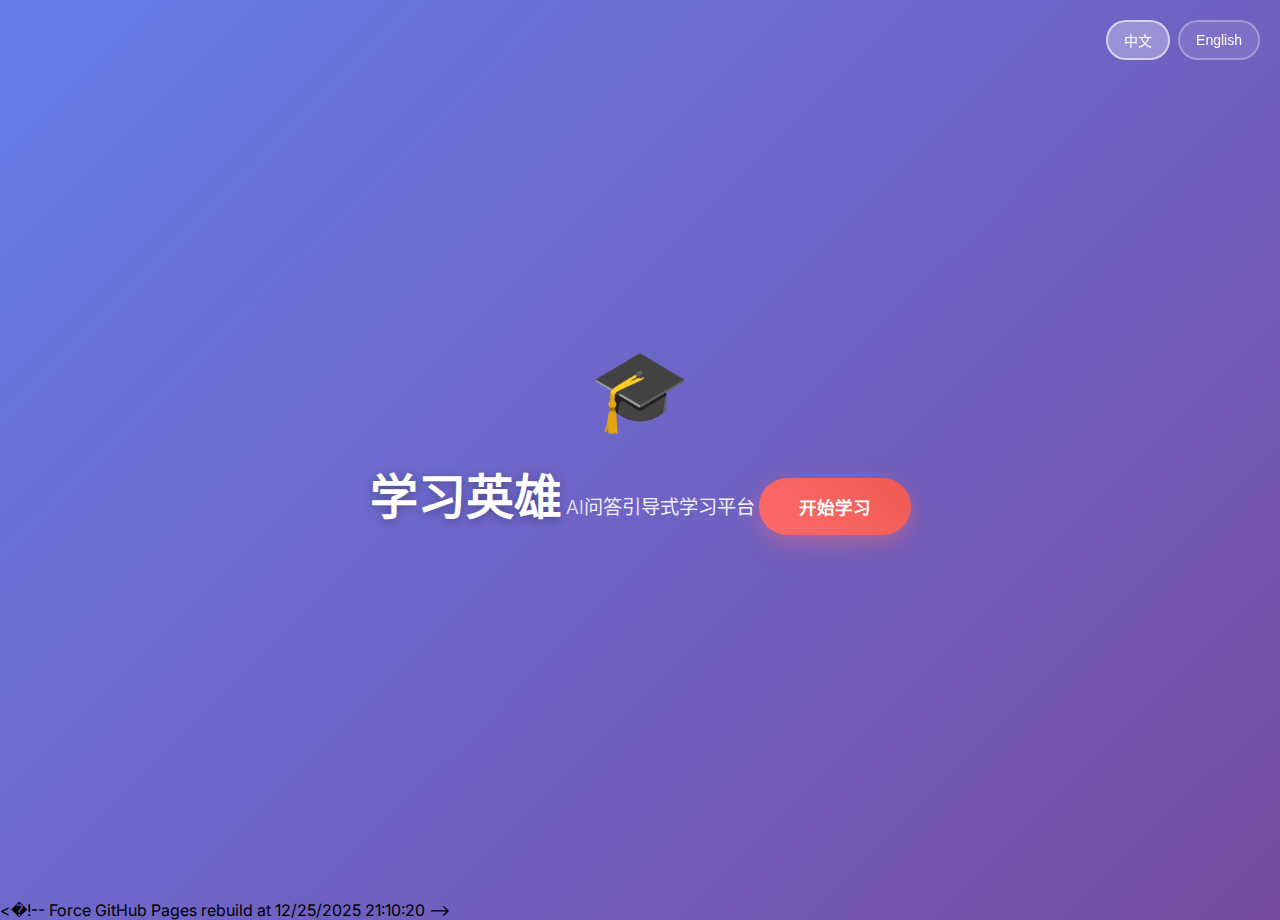
<file: index.html>
<!DOCTYPE html>
<html lang="zh-CN">
<head>
    <meta charset="UTF-8">
    <meta name="viewport" content="width=device-width, initial-scale=1.0">
    <title>学习英雄 - AI问答引导式学习</title>
    <link rel="stylesheet" href="style.css?v=1.1">
    <link href="https://fonts.googleapis.com/css2?family=Inter:wght@300;400;500;600;700&display=swap" rel="stylesheet">
    <script src="script.js?v=1.1"></script>
    
    <!-- Open Graph 标签 -->
    <meta property="og:title" content="学习英雄 - AI问答引导式学习">
    <meta property="og:description" content="AI问答引导式学习平台，通过闯关答题的形式引导用户更轻松愉快地掌握知识。">
    <meta property="og:url" content="https://bradleyplus.github.io/bradley_hhh/">
    <meta property="og:type" content="website">
    <meta property="og:image" content="https://via.placeholder.com/600x300?text=Learning+Hero">
    
    <!-- 微信专有标签 -->
    <meta name="wechat-share-title" content="学习英雄 - AI问答引导式学习">
    <meta name="wechat-share-desc" content="AI问答引导式学习平台，通过闯关答题的形式引导用户更轻松愉快地掌握知识。">
    <meta name="wechat-share-img" content="https://via.placeholder.com/600x300?text=Learning+Hero">
    <meta name="wechat-share-link" content="https://bradleyplus.github.io/bradley_hhh/"></meta>
</head>
<body>
    <div class="app-container">
        <!-- 语言切换按钮 -->
        <div class="language-switcher">
            <button id="lang-zh" class="lang-btn active">中文</button>
            <button id="lang-en" class="lang-btn">English</button>
        </div>

        <!-- 欢迎页面 -->
        <div id="welcome-page" class="page active">
            <div class="hero-section">
                <div class="hero-icon">🎓</div>
                <h1 class="hero-title" data-lang="zh">学习英雄</h1>
                <h1 class="hero-title" data-lang="en" style="display: none;">Learning Hero</h1>
                <p class="hero-subtitle" data-lang="zh">AI问答引导式学习平台</p>
                <p class="hero-subtitle" data-lang="en" style="display: none;">AI-Powered Interactive Learning Platform</p>
                <button id="start-learning-zh" class="cta-button" data-lang="zh">开始学习</button>
                <button id="start-learning-en" class="cta-button" data-lang="en" style="display: none;">Start Learning</button>
            </div>
        </div>

        <!-- 主题设置页面 -->
        <div id="topic-setup" class="page">
            <div class="setup-container">
                <h2 data-lang="zh">设置学习主题</h2>
                <h2 data-lang="en" style="display: none;">Set Learning Topic</h2>
                
                <div class="input-group">
                    <input type="text" id="topic-input-zh" placeholder="输入你想学习的主题..." data-lang="zh">
                    <input type="text" id="topic-input-en" placeholder="Enter your learning topic..." data-lang="en" style="display: none;">
                    <button id="generate-questions-zh" class="generate-btn" data-lang="zh">生成问答卡片</button>
                    <button id="generate-questions-en" class="generate-btn" data-lang="en" style="display: none;">Generate Q&A Cards</button>
                </div>

                <div class="topic-examples">
                    <h3 data-lang="zh">热门主题示例</h3>
                    <h3 data-lang="en" style="display: none;">Popular Topics</h3>
                    <div class="example-tags">
                        <!-- 中文主题标签 -->
                        <span class="tag" data-lang="zh" data-topic="人工智能基础">人工智能基础</span>
                        <span class="tag" data-lang="zh" data-topic="世界历史">世界历史</span>
                        <span class="tag" data-lang="zh" data-topic="编程入门">编程入门</span>
                        <span class="tag" data-lang="zh" data-topic="生物科学">生物科学</span>
                        <span class="tag" data-lang="zh" data-topic="金融知识">金融知识</span>
                        
                        <!-- 英文主题标签 -->
                        <span class="tag" data-lang="en" style="display: none;" data-topic="人工智能基础">Artificial Intelligence Basics</span>
                        <span class="tag" data-lang="en" style="display: none;" data-topic="世界历史">World History</span>
                        <span class="tag" data-lang="en" style="display: none;" data-topic="编程入门">Programming Basics</span>
                        <span class="tag" data-lang="en" style="display: none;" data-topic="生物科学">Biological Science</span>
                        <span class="tag" data-lang="en" style="display: none;" data-topic="金融知识">Financial Knowledge</span>
                    </div>
                </div>
            </div>
        </div>

        <!-- 答题页面 -->
        <div id="quiz-page" class="page">
            <div class="quiz-container">
                <div class="quiz-header">
                    <div class="progress-bar">
                        <div class="progress-fill"></div>
                    </div>
                    <div class="quiz-info">
                        <span class="current-question" data-lang="zh">问题 <span id="current-num">1</span>/<span id="total-questions">5</span></span>
                        <span class="current-question" data-lang="en" style="display: none;">Question <span id="current-num">1</span>/<span id="total-questions">5</span></span>
                        <span class="score" data-lang="zh">得分: <span id="score">0</span></span>
                        <span class="score" data-lang="en" style="display: none;">Score: <span id="score">0</span></span>
                    </div>
                </div>

                <div class="question-card">
                    <div class="question-content">
                        <h3 id="question-text">问题内容将显示在这里</h3>
                        <div id="options-container" class="options">
                            <!-- 选项将通过JavaScript动态生成 -->
                        </div>
                    </div>
                    <div class="quiz-actions">
                    <button id="next-question-zh" class="quiz-btn" data-lang="zh" disabled>下一题</button>
                    <button id="next-question-en" class="quiz-btn" data-lang="en" style="display: none;" disabled>Next</button>
                </div>
                </div>
            </div>
        </div>

        <!-- 结果页面 -->
        <div id="result-page" class="page">
            <div class="result-container">
                <div class="result-icon">🏆</div>
                <h2 data-lang="zh">学习完成！</h2>
                <h2 data-lang="en" style="display: none;">Learning Complete!</h2>
                
                <div class="score-display">
                    <div class="final-score" data-lang="zh">最终得分: <span id="final-score-zh">0</span>/<span id="max-score-zh">0</span></div>
                    <div class="final-score" data-lang="en" style="display: none;">Final Score: <span id="final-score-en">0</span>/<span id="max-score-en">0</span></div>
                    <div class="accuracy" data-lang="zh">正确率: <span id="accuracy-zh">0</span>%</div>
                    <div class="accuracy" data-lang="en" style="display: none;">Accuracy: <span id="accuracy-en">0</span>%</div>
                </div>

                <div class="result-actions">
                    <button id="restart-quiz-zh" class="result-btn" data-lang="zh">重新开始</button>
                    <button id="restart-quiz-en" class="result-btn" data-lang="en" style="display: none;">Restart</button>
                    <button id="new-topic-zh" class="result-btn secondary" data-lang="zh">新主题</button>
                    <button id="new-topic-en" class="result-btn secondary" data-lang="en" style="display: none;">New Topic</button>
                </div>
            </div>
        </div>
    </div>
</body>
</html>< ! - -   F o r c e   G i t H u b   P a g e s   r e b u i l d   a t   1 2 / 2 5 / 2 0 2 5   2 1 : 1 0 : 2 0   - - >  
 
</file>
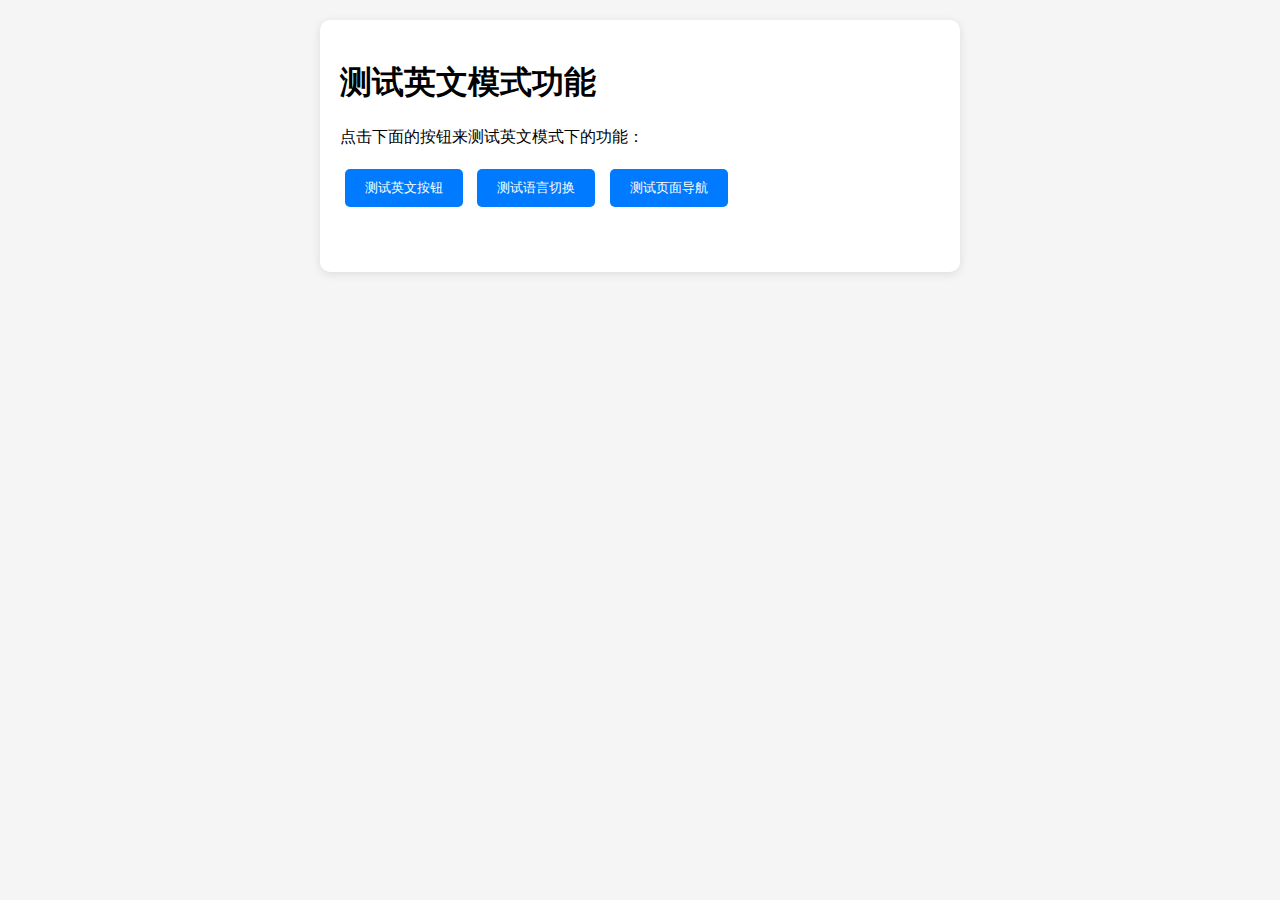
<file: test.html>
<!DOCTYPE html>
<html lang="en">
<head>
    <meta charset="UTF-8">
    <meta name="viewport" content="width=device-width, initial-scale=1.0">
    <title>Test English Mode</title>
    <style>
        body {
            font-family: Arial, sans-serif;
            margin: 0;
            padding: 20px;
            background-color: #f5f5f5;
        }
        .test-container {
            max-width: 600px;
            margin: 0 auto;
            background: white;
            padding: 20px;
            border-radius: 10px;
            box-shadow: 0 2px 10px rgba(0,0,0,0.1);
        }
        .test-button {
            background: #007bff;
            color: white;
            border: none;
            padding: 10px 20px;
            border-radius: 5px;
            cursor: pointer;
            margin: 5px;
        }
        .test-button:hover {
            background: #0056b3;
        }
        .result {
            margin-top: 20px;
            padding: 10px;
            border-radius: 5px;
        }
        .success {
            background: #d4edda;
            color: #155724;
            border: 1px solid #c3e6cb;
        }
        .error {
            background: #f8d7da;
            color: #721c24;
            border: 1px solid #f5c6cb;
        }
    </style>
</head>
<body>
    <div class="test-container">
        <h1>测试英文模式功能</h1>
        <p>点击下面的按钮来测试英文模式下的功能：</p>
        
        <button class="test-button" onclick="testEnglishButton()">测试英文按钮</button>
        <button class="test-button" onclick="testLanguageSwitch()">测试语言切换</button>
        <button class="test-button" onclick="testPageNavigation()">测试页面导航</button>
        
        <div id="result" class="result"></div>
    </div>

    <script>
        function showResult(message, isSuccess) {
            const resultDiv = document.getElementById('result');
            resultDiv.textContent = message;
            resultDiv.className = 'result ' + (isSuccess ? 'success' : 'error');
        }

        function testEnglishButton() {
            // 模拟切换到英文模式
            const enButton = document.getElementById('start-learning-en');
            if (enButton) {
                showResult('✓ 英文按钮存在: ' + enButton.textContent, true);
                
                // 测试按钮是否可点击
                enButton.click();
                setTimeout(() => {
                    const topicSetupPage = document.getElementById('topic-setup');
                    if (topicSetupPage && topicSetupPage.classList.contains('active')) {
                        showResult('✓ 英文按钮点击成功，页面已切换到主题设置', true);
                    } else {
                        showResult('✗ 英文按钮点击后页面未切换', false);
                    }
                }, 100);
            } else {
                showResult('✗ 英文按钮不存在', false);
            }
        }

        function testLanguageSwitch() {
            // 测试语言切换功能
            const langEn = document.getElementById('lang-en');
            const langZh = document.getElementById('lang-zh');
            
            if (langEn && langZh) {
                showResult('✓ 语言切换按钮存在', true);
                
                // 模拟点击英文按钮
                langEn.click();
                setTimeout(() => {
                    const enButton = document.getElementById('start-learning-en');
                    const zhButton = document.getElementById('start-learning-zh');
                    
                    if (enButton && enButton.style.display !== 'none' && 
                        zhButton && zhButton.style.display === 'none') {
                        showResult('✓ 语言切换成功 - 英文按钮显示，中文按钮隐藏', true);
                    } else {
                        showResult('✗ 语言切换失败', false);
                    }
                }, 100);
            } else {
                showResult('✗ 语言切换按钮不存在', false);
            }
        }

        function testPageNavigation() {
            // 测试页面导航功能
            const welcomePage = document.getElementById('welcome-page');
            const topicSetupPage = document.getElementById('topic-setup');
            
            if (welcomePage && topicSetupPage) {
                showResult('✓ 页面元素存在', true);
                
                // 测试页面切换
                showPage('topic-setup');
                setTimeout(() => {
                    if (topicSetupPage.classList.contains('active') && 
                        !welcomePage.classList.contains('active')) {
                        showResult('✓ 页面导航功能正常', true);
                    } else {
                        showResult('✗ 页面导航功能异常', false);
                    }
                }, 100);
            } else {
                showResult('✗ 页面元素不存在', false);
            }
        }

        // 简单的页面切换函数（用于测试）
        function showPage(pageId) {
            const pages = document.querySelectorAll('.page');
            pages.forEach(page => page.classList.remove('active'));
            const targetPage = document.getElementById(pageId);
            if (targetPage) {
                targetPage.classList.add('active');
            }
        }
    </script>
</body>
</html>
</file>
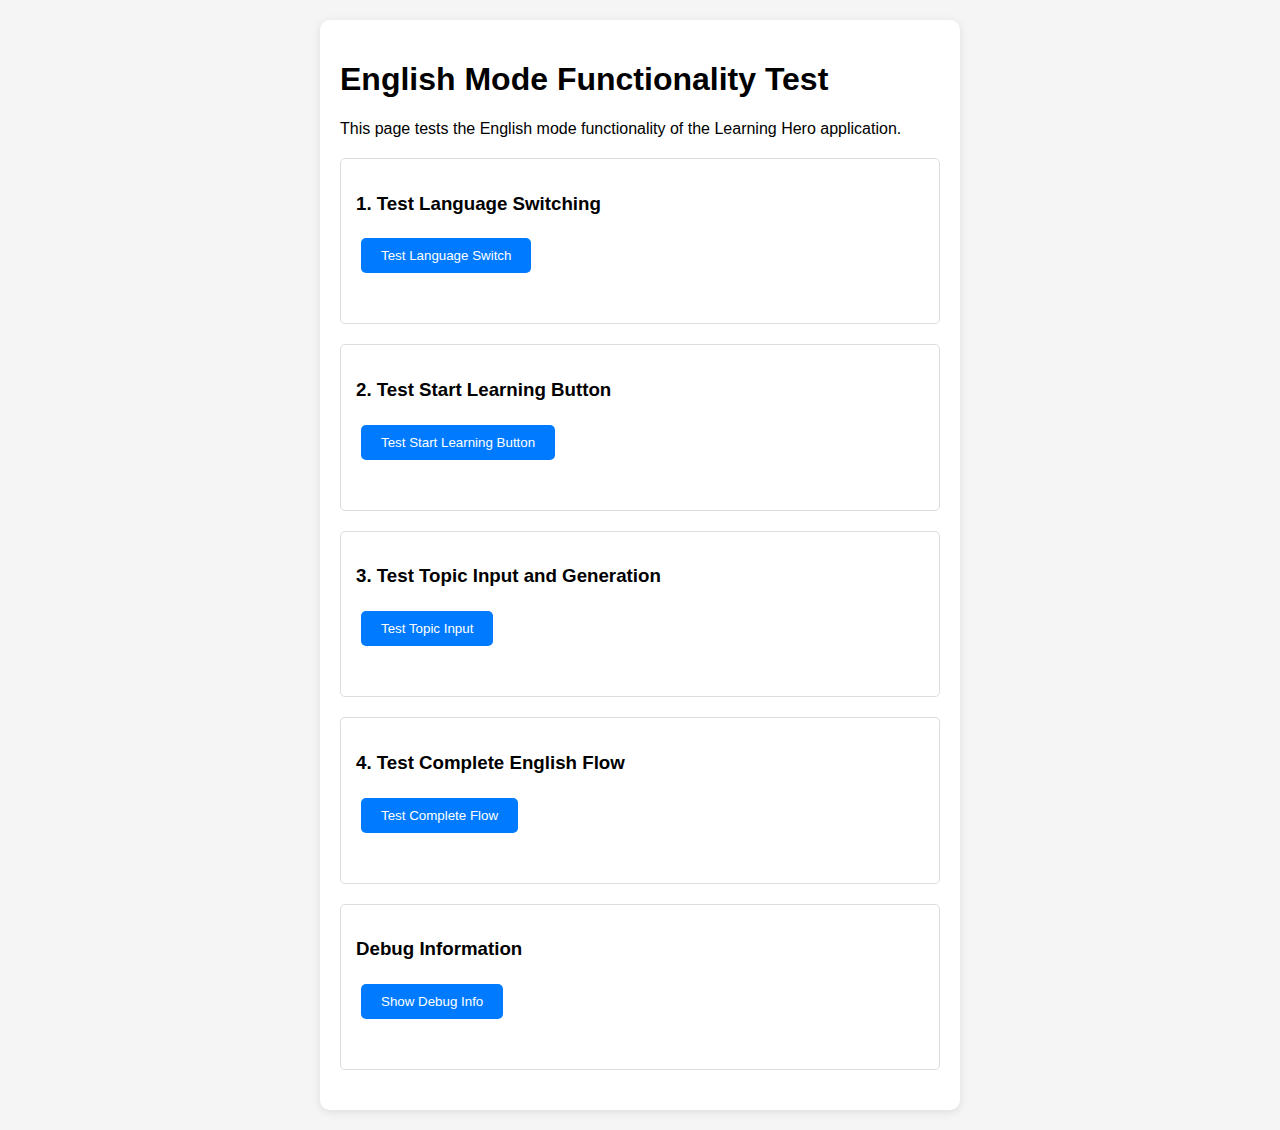
<file: test_english.html>
<!DOCTYPE html>
<html lang="en">
<head>
    <meta charset="UTF-8">
    <meta name="viewport" content="width=device-width, initial-scale=1.0">
    <title>English Mode Test</title>
    <style>
        body {
            font-family: Arial, sans-serif;
            margin: 0;
            padding: 20px;
            background-color: #f5f5f5;
        }
        .test-container {
            max-width: 600px;
            margin: 0 auto;
            background: white;
            padding: 20px;
            border-radius: 10px;
            box-shadow: 0 2px 10px rgba(0,0,0,0.1);
        }
        .test-section {
            margin: 20px 0;
            padding: 15px;
            border: 1px solid #ddd;
            border-radius: 5px;
        }
        .test-button {
            background: #007bff;
            color: white;
            border: none;
            padding: 10px 20px;
            border-radius: 5px;
            cursor: pointer;
            margin: 5px;
        }
        .test-button:hover {
            background: #0056b3;
        }
        .result {
            margin-top: 10px;
            padding: 10px;
            border-radius: 5px;
        }
        .success {
            background: #d4edda;
            color: #155724;
            border: 1px solid #c3e6cb;
        }
        .error {
            background: #f8d7da;
            color: #721c24;
            border: 1px solid #f5c6cb;
        }
        .info {
            background: #d1ecf1;
            color: #0c5460;
            border: 1px solid #bee5eb;
        }
    </style>
</head>
<body>
    <div class="test-container">
        <h1>English Mode Functionality Test</h1>
        <p>This page tests the English mode functionality of the Learning Hero application.</p>
        
        <div class="test-section">
            <h3>1. Test Language Switching</h3>
            <button class="test-button" onclick="testLanguageSwitch()">Test Language Switch</button>
            <div id="lang-result" class="result"></div>
        </div>
        
        <div class="test-section">
            <h3>2. Test Start Learning Button</h3>
            <button class="test-button" onclick="testStartButton()">Test Start Learning Button</button>
            <div id="start-result" class="result"></div>
        </div>
        
        <div class="test-section">
            <h3>3. Test Topic Input and Generation</h3>
            <button class="test-button" onclick="testTopicInput()">Test Topic Input</button>
            <div id="topic-result" class="result"></div>
        </div>
        
        <div class="test-section">
            <h3>4. Test Complete English Flow</h3>
            <button class="test-button" onclick="testCompleteFlow()">Test Complete Flow</button>
            <div id="flow-result" class="result"></div>
        </div>
        
        <div class="test-section">
            <h3>Debug Information</h3>
            <button class="test-button" onclick="showDebugInfo()">Show Debug Info</button>
            <div id="debug-info" class="result"></div>
        </div>
    </div>

    <script>
        function showResult(elementId, message, isSuccess) {
            const resultDiv = document.getElementById(elementId);
            resultDiv.textContent = message;
            resultDiv.className = 'result ' + (isSuccess ? 'success' : 'error');
        }

        function showInfo(elementId, message) {
            const resultDiv = document.getElementById(elementId);
            resultDiv.textContent = message;
            resultDiv.className = 'result info';
        }

        function testLanguageSwitch() {
            const langEn = document.getElementById('lang-en');
            const langZh = document.getElementById('lang-zh');
            
            if (!langEn || !langZh) {
                showResult('lang-result', '✗ Language buttons not found', false);
                return;
            }
            
            // Test switching to English
            langEn.click();
            setTimeout(() => {
                const enButton = document.getElementById('start-learning-en');
                const zhButton = document.getElementById('start-learning-zh');
                
                if (enButton && enButton.style.display !== 'none' && 
                    zhButton && zhButton.style.display === 'none') {
                    showResult('lang-result', '✓ Language switch to English successful', true);
                } else {
                    showResult('lang-result', '✗ Language switch failed', false);
                }
            }, 100);
        }

        function testStartButton() {
            // First ensure we're in English mode
            const langEn = document.getElementById('lang-en');
            if (langEn) langEn.click();
            
            setTimeout(() => {
                const enButton = document.getElementById('start-learning-en');
                if (!enButton) {
                    showResult('start-result', '✗ English start button not found', false);
                    return;
                }
                
                if (enButton.style.display === 'none') {
                    showResult('start-result', '✗ English button is hidden', false);
                    return;
                }
                
                // Test click functionality
                enButton.click();
                setTimeout(() => {
                    const topicSetupPage = document.getElementById('topic-setup');
                    if (topicSetupPage && topicSetupPage.classList.contains('active')) {
                        showResult('start-result', '✓ English start button works correctly', true);
                    } else {
                        showResult('start-result', '✗ English button click did not navigate', false);
                    }
                }, 100);
            }, 100);
        }

        function testTopicInput() {
            // Switch to English mode and navigate to topic setup
            const langEn = document.getElementById('lang-en');
            if (langEn) langEn.click();
            
            setTimeout(() => {
                const enButton = document.getElementById('start-learning-en');
                if (enButton) enButton.click();
                
                setTimeout(() => {
                    const enInput = document.getElementById('topic-input-en');
                    const enGenerate = document.getElementById('generate-questions-en');
                    
                    if (!enInput || !enGenerate) {
                        showResult('topic-result', '✗ English input/generate elements not found', false);
                        return;
                    }
                    
                    if (enInput.style.display === 'none' || enGenerate.style.display === 'none') {
                        showResult('topic-result', '✗ English input/generate elements are hidden', false);
                        return;
                    }
                    
                    // Test input functionality
                    enInput.value = 'Test Topic';
                    
                    if (enInput.value === 'Test Topic') {
                        showResult('topic-result', '✓ English topic input works correctly', true);
                    } else {
                        showResult('topic-result', '✗ English topic input failed', false);
                    }
                }, 100);
            }, 100);
        }

        function testCompleteFlow() {
            showInfo('flow-result', 'Testing complete English flow...');
            
            // Step 1: Switch to English
            const langEn = document.getElementById('lang-en');
            if (!langEn) {
                showResult('flow-result', '✗ Step 1: English language button not found', false);
                return;
            }
            langEn.click();
            
            setTimeout(() => {
                // Step 2: Click Start Learning
                const startEn = document.getElementById('start-learning-en');
                if (!startEn || startEn.style.display === 'none') {
                    showResult('flow-result', '✗ Step 2: English start button not available', false);
                    return;
                }
                startEn.click();
                
                setTimeout(() => {
                    // Step 3: Enter topic and generate questions
                    const topicEn = document.getElementById('topic-input-en');
                    const generateEn = document.getElementById('generate-questions-en');
                    
                    if (!topicEn || !generateEn || 
                        topicEn.style.display === 'none' || generateEn.style.display === 'none') {
                        showResult('flow-result', '✗ Step 3: English topic elements not available', false);
                        return;
                    }
                    
                    topicEn.value = 'Artificial Intelligence';
                    generateEn.click();
                    
                    setTimeout(() => {
                        const quizPage = document.getElementById('quiz-page');
                        if (quizPage && quizPage.classList.contains('active')) {
                            showResult('flow-result', '✓ Complete English flow works correctly!', true);
                        } else {
                            showResult('flow-result', '✓ English flow partially works (topic generation may need manual verification)', true);
                        }
                    }, 500);
                }, 100);
            }, 100);
        }

        function showDebugInfo() {
            const debugDiv = document.getElementById('debug-info');
            let debugInfo = '';
            
            // Check all English elements
            const elements = [
                'lang-en', 'start-learning-en', 'topic-input-en', 'generate-questions-en'
            ];
            
            elements.forEach(id => {
                const element = document.getElementById(id);
                debugInfo += `${id}: ${element ? 'Found' : 'Not Found'}`;
                if (element) {
                    debugInfo += `, Display: ${element.style.display}, Text: ${element.textContent || element.value || 'N/A'}`;
                }
                debugInfo += '\n';
            });
            
            debugDiv.textContent = debugInfo;
            debugDiv.className = 'result info';
        }
    </script>
</body>
</html>
</file>
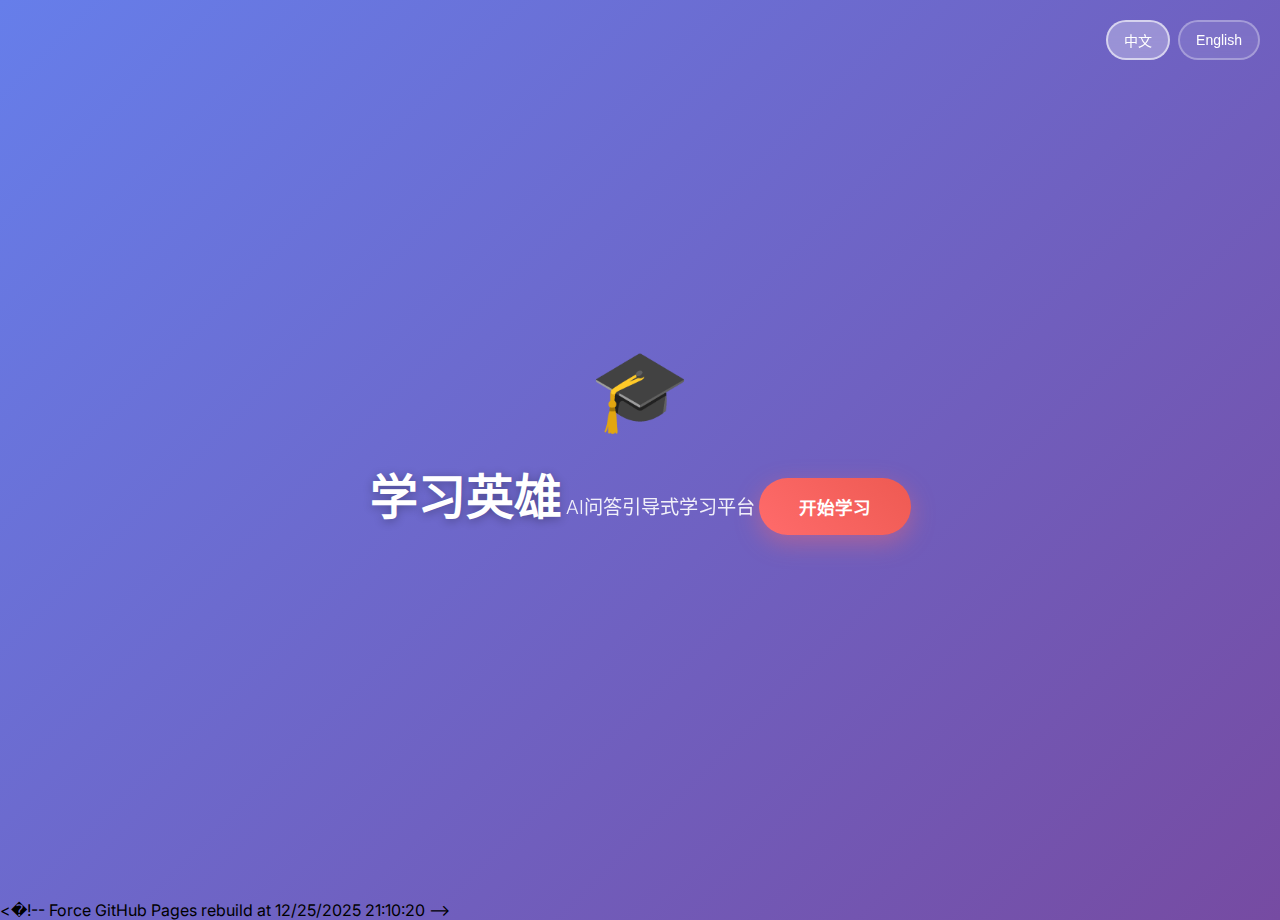
<file: 强制刷新.html>
<!DOCTYPE html>
<html>
<head>
    <title>强制刷新GitHub Pages</title>
    <meta http-equiv="refresh" content="0; url=https://bradleyplus.github.io/bradley_hhh/?v=强制刷新">
</head>
<body>
    <h1>正在强制刷新GitHub Pages...</h1>
    <p>如果页面没有自动跳转，请点击：</p>
    <a href="https://bradleyplus.github.io/bradley_hhh/?v=强制刷新">https://bradleyplus.github.io/bradley_hhh/?v=强制刷新</a>
</body>
</html>
</file>
<file: style.css>
* {
    margin: 0;
    padding: 0;
    box-sizing: border-box;
}

body {
    font-family: 'Inter', -apple-system, BlinkMacSystemFont, 'Segoe UI', Roboto, sans-serif;
    background: linear-gradient(135deg, #667eea 0%, #764ba2 100%);
    min-height: 100vh;
    overflow-x: hidden;
}

.app-container {
    max-width: 100%;
    min-height: 100vh;
    position: relative;
}

/* 语言切换器 */
.language-switcher {
    position: absolute;
    top: 20px;
    right: 20px;
    display: flex;
    gap: 8px;
    z-index: 1000;
}

.lang-btn {
    padding: 8px 16px;
    border: 2px solid rgba(255, 255, 255, 0.3);
    background: rgba(255, 255, 255, 0.1);
    color: white;
    border-radius: 20px;
    cursor: pointer;
    font-size: 14px;
    font-weight: 500;
    backdrop-filter: blur(10px);
    transition: all 0.3s ease;
}

.lang-btn.active {
    background: rgba(255, 255, 255, 0.3);
    border-color: rgba(255, 255, 255, 0.6);
}

.lang-btn:hover {
    background: rgba(255, 255, 255, 0.2);
}

/* 页面通用样式 */
.page {
    display: none;
    min-height: 100vh;
    padding: 20px;
    align-items: center;
    justify-content: center;
}

.page.active {
    display: flex;
}

/* 欢迎页面 */
.hero-section {
    text-align: center;
    color: white;
    max-width: 600px;
    width: 100%;
}

.hero-icon {
    font-size: 80px;
    margin-bottom: 20px;
    animation: bounce 2s infinite;
}

@keyframes bounce {
    0%, 20%, 50%, 80%, 100% {
        transform: translateY(0);
    }
    40% {
        transform: translateY(-10px);
    }
    60% {
        transform: translateY(-5px);
    }
}

.hero-title {
    font-size: 3rem;
    font-weight: 700;
    margin-bottom: 16px;
    text-shadow: 0 2px 10px rgba(0, 0, 0, 0.3);
}

.hero-subtitle {
    font-size: 1.2rem;
    margin-bottom: 40px;
    opacity: 0.9;
    font-weight: 300;
}

.cta-button {
    background: linear-gradient(45deg, #ff6b6b, #ee5a52);
    border: none;
    color: white;
    padding: 16px 40px;
    font-size: 1.1rem;
    font-weight: 600;
    border-radius: 50px;
    cursor: pointer;
    box-shadow: 0 8px 25px rgba(255, 107, 107, 0.4);
    transition: all 0.3s ease;
}

.cta-button:hover {
    transform: translateY(-2px);
    box-shadow: 0 12px 35px rgba(255, 107, 107, 0.6);
}

/* 主题设置页面 */
.setup-container {
    background: rgba(255, 255, 255, 0.95);
    padding: 40px;
    border-radius: 20px;
    box-shadow: 0 20px 60px rgba(0, 0, 0, 0.1);
    max-width: 500px;
    width: 100%;
    backdrop-filter: blur(10px);
}

.setup-container h2 {
    color: #333;
    margin-bottom: 30px;
    text-align: center;
    font-size: 2rem;
    font-weight: 600;
}

.input-group {
    margin-bottom: 30px;
}

.input-group input {
    width: 100%;
    padding: 15px 20px;
    border: 2px solid #e0e0e0;
    border-radius: 12px;
    font-size: 1rem;
    margin-bottom: 15px;
    transition: border-color 0.3s ease;
}

.input-group input:focus {
    outline: none;
    border-color: #667eea;
}

.generate-btn {
    width: 100%;
    background: linear-gradient(45deg, #667eea, #764ba2);
    color: white;
    border: none;
    padding: 15px;
    border-radius: 12px;
    font-size: 1rem;
    font-weight: 600;
    cursor: pointer;
    transition: all 0.3s ease;
}

.generate-btn:hover {
    transform: translateY(-2px);
    box-shadow: 0 8px 20px rgba(102, 126, 234, 0.4);
}

.topic-examples h3 {
    color: #666;
    margin-bottom: 15px;
    font-size: 1rem;
    font-weight: 500;
}

.example-tags {
    display: flex;
    flex-wrap: wrap;
    gap: 10px;
}

.tag {
    background: #f0f0f0;
    padding: 8px 16px;
    border-radius: 20px;
    font-size: 0.9rem;
    cursor: pointer;
    transition: all 0.3s ease;
    color: #666;
}

.tag:hover {
    background: #667eea;
    color: white;
    transform: translateY(-1px);
}

/* 答题页面 */
.quiz-container {
    background: rgba(255, 255, 255, 0.95);
    border-radius: 20px;
    padding: 30px;
    max-width: 600px;
    width: 100%;
    box-shadow: 0 20px 60px rgba(0, 0, 0, 0.1);
    backdrop-filter: blur(10px);
}

.quiz-header {
    margin-bottom: 30px;
}

.progress-bar {
    background: #f0f0f0;
    height: 8px;
    border-radius: 4px;
    margin-bottom: 15px;
    overflow: hidden;
}

.progress-fill {
    background: linear-gradient(45deg, #667eea, #764ba2);
    height: 100%;
    width: 0%;
    transition: width 0.3s ease;
    border-radius: 4px;
}

.quiz-info {
    display: flex;
    justify-content: space-between;
    color: #666;
    font-size: 0.9rem;
    font-weight: 500;
}

.question-card {
    text-align: center;
}

.question-content h3 {
    color: #333;
    font-size: 1.3rem;
    margin-bottom: 25px;
    line-height: 1.5;
}

.options {
    display: grid;
    gap: 12px;
    margin-bottom: 30px;
}

.option {
    background: #f8f9fa;
    border: 2px solid #e9ecef;
    padding: 15px 20px;
    border-radius: 12px;
    cursor: pointer;
    transition: all 0.3s ease;
    font-size: 1rem;
    text-align: left;
}

.option:hover {
    border-color: #667eea;
    transform: translateY(-1px);
}

.option.selected {
    background: #667eea;
    color: white;
    border-color: #667eea;
}

.option.correct {
    background: #28a745;
    color: white;
    border-color: #28a745;
}

.option.incorrect {
    background: #dc3545;
    color: white;
    border-color: #dc3545;
}

.quiz-btn {
    background: linear-gradient(45deg, #667eea, #764ba2);
    color: white;
    border: none;
    padding: 12px 30px;
    border-radius: 25px;
    font-size: 1rem;
    font-weight: 600;
    cursor: pointer;
    transition: all 0.3s ease;
}

.quiz-btn:disabled {
    background: #ccc;
    cursor: not-allowed;
    transform: none;
}

.quiz-btn:not(:disabled):hover {
    transform: translateY(-2px);
    box-shadow: 0 8px 20px rgba(102, 126, 234, 0.4);
}

/* 结果页面 */
.result-container {
    background: rgba(255, 255, 255, 0.95);
    border-radius: 20px;
    padding: 40px;
    max-width: 500px;
    width: 100%;
    text-align: center;
    box-shadow: 0 20px 60px rgba(0, 0, 0, 0.1);
    backdrop-filter: blur(10px);
}

.result-icon {
    font-size: 80px;
    margin-bottom: 20px;
    animation: celebrate 1s ease-in-out;
}

@keyframes celebrate {
    0% { transform: scale(0); }
    50% { transform: scale(1.2); }
    100% { transform: scale(1); }
}

.result-container h2 {
    color: #333;
    margin-bottom: 30px;
    font-size: 2rem;
    font-weight: 600;
}

.score-display {
    margin-bottom: 30px;
}

.final-score, .accuracy {
    font-size: 1.2rem;
    margin-bottom: 10px;
    color: #666;
}

.final-score span, .accuracy span {
    font-weight: 600;
    color: #333;
}

.result-actions {
    display: flex;
    gap: 15px;
    justify-content: center;
}

.result-btn {
    padding: 12px 25px;
    border: none;
    border-radius: 25px;
    font-size: 1rem;
    font-weight: 600;
    cursor: pointer;
    transition: all 0.3s ease;
}

.result-btn:not(.secondary) {
    background: linear-gradient(45deg, #667eea, #764ba2);
    color: white;
}

.result-btn.secondary {
    background: #f0f0f0;
    color: #666;
}

.result-btn:hover {
    transform: translateY(-2px);
    box-shadow: 0 8px 20px rgba(0, 0, 0, 0.2);
}

/* 移动端适配 */
@media (max-width: 768px) {
    .page {
        padding: 15px;
    }
    
    .hero-title {
        font-size: 2.2rem;
    }
    
    .hero-subtitle {
        font-size: 1rem;
    }
    
    .setup-container, .quiz-container, .result-container {
        padding: 25px;
        margin: 10px;
    }
    
    .language-switcher {
        top: 10px;
        right: 10px;
    }
    
    .lang-btn {
        padding: 6px 12px;
        font-size: 12px;
    }
    
    .result-actions {
        flex-direction: column;
        gap: 10px;
    }
    
    .example-tags {
        justify-content: center;
    }
    
    .tag {
        font-size: 0.8rem;
        padding: 6px 12px;
    }
}

@media (max-width: 480px) {
    .hero-title {
        font-size: 1.8rem;
    }
    
    .setup-container h2, .result-container h2 {
        font-size: 1.5rem;
    }
    
    .question-content h3 {
        font-size: 1.1rem;
    }
    
    .option {
        padding: 12px 15px;
        font-size: 0.9rem;
    }
}

/* 微信浏览器特殊适配 */
@media (max-width: 414px) and (-webkit-min-device-pixel-ratio: 2) {
    body {
        -webkit-tap-highlight-color: transparent;
    }
    
    .cta-button, .generate-btn, .quiz-btn, .result-btn {
        min-height: 44px;
        min-width: 44px;
    }
    
    .option {
        min-height: 44px;
        display: flex;
        align-items: center;
    }
}

/* 加载动画 */
.loading {
    display: inline-block;
    width: 20px;
    height: 20px;
    border: 3px solid #f3f3f3;
    border-top: 3px solid #667eea;
    border-radius: 50%;
    animation: spin 1s linear infinite;
    margin-right: 10px;
}

@keyframes spin {
    0% { transform: rotate(0deg); }
    100% { transform: rotate(360deg); }
}
</file>
